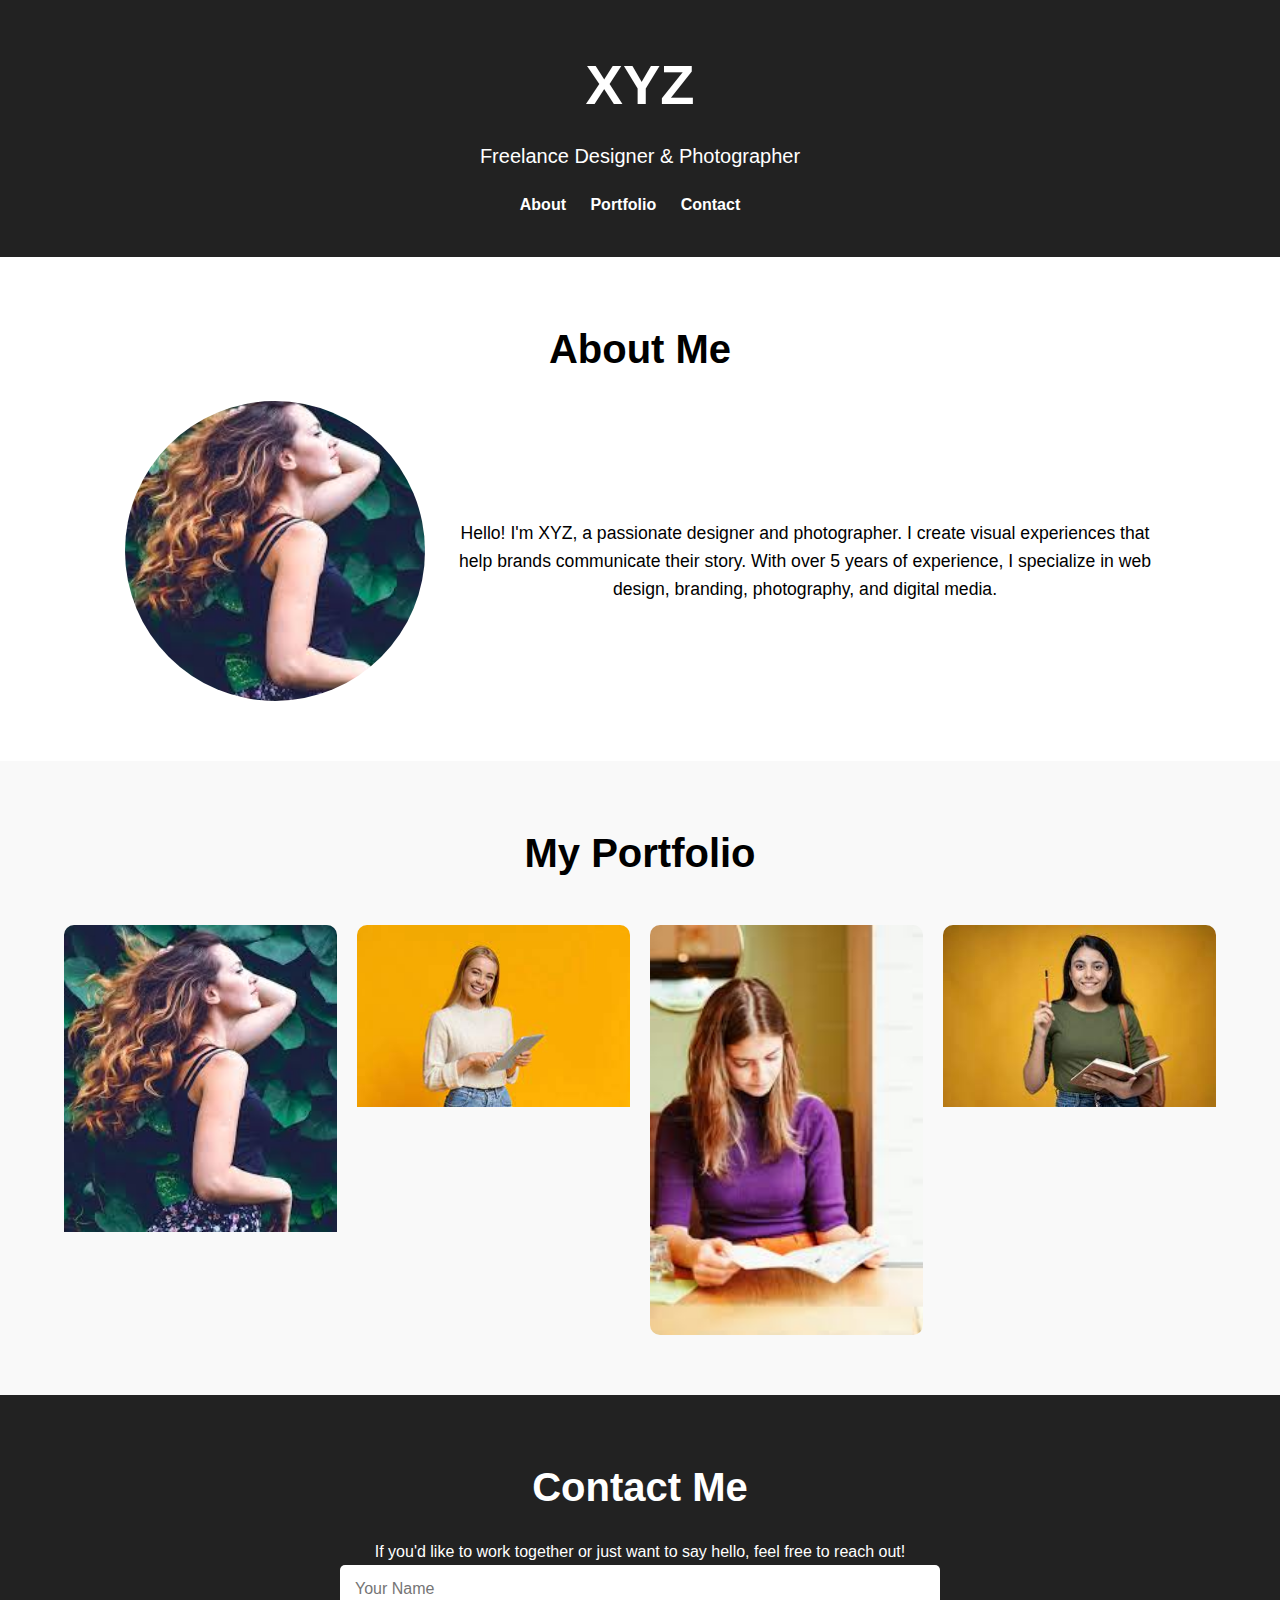
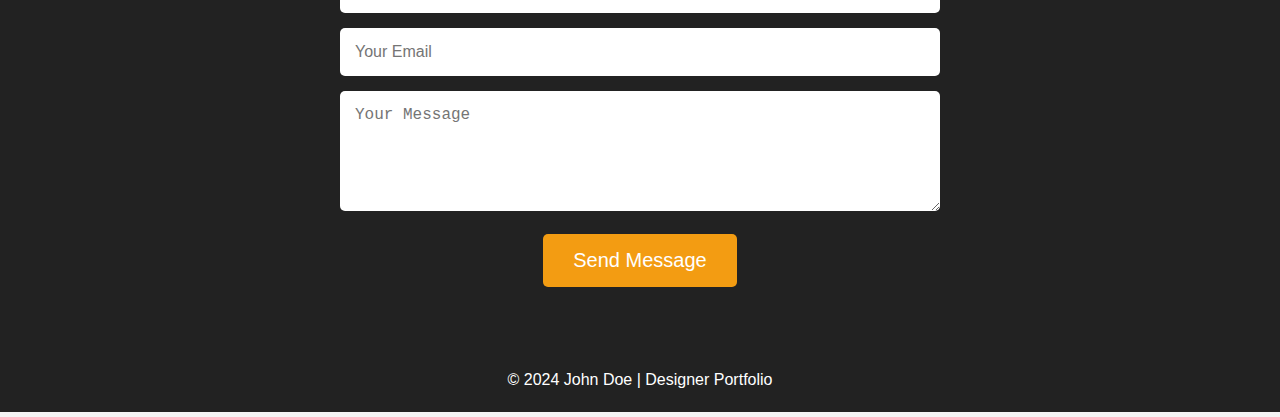
<file: WEB4/index.html>
<!DOCTYPE html>
<html lang="en">
<head>
    <meta charset="UTF-8">
    <meta name="viewport" content="width=device-width, initial-scale=1.0">
    <title> Designer Portfolio</title>
    <link rel="stylesheet" href="style.css">
</head>
<body>

    <!-- Header Section -->
    <header class="header">
        <div class="container">
            <h1 class="brand-name">XYZ</h1>
            <p class="job-title">Freelance Designer & Photographer</p>
            <nav class="nav">
                <ul>
                    <li><a href="#about">About</a></li>
                    <li><a href="#portfolio">Portfolio</a></li>
                    <li><a href="#contact">Contact</a></li>
                </ul>
            </nav>
        </div>
    </header>

    <!-- About Section -->
    <section id="about" class="about">
        <div class="container">
            <h2>About Me</h2>
            <div class="about-content">
                <img src="images (12).jpg" alt="John Doe" class="about-img">
                <p>Hello! I'm XYZ, a passionate designer and photographer. I create visual experiences that help brands communicate their story. With over 5 years of experience, I specialize in web design, branding, photography, and digital media.</p>
            </div>
        </div>
    </section>

    <!-- Portfolio Section -->
    <section id="portfolio" class="portfolio">
        <div class="container">
            <h2>My Portfolio</h2>
            <div class="portfolio-grid">
                <div class="portfolio-item">
                    <img src="images (12).jpg" alt="Portfolio 1">
                    <div class="portfolio-overlay">
                        <p>Web Design Project 1</p>
                    </div>
                </div>
                <div class="portfolio-item">
                    <img src="ig4.jpg" alt="Portfolio 2">
                    <div class="portfolio-overlay">
                        <p>Photography Project 1</p>
                    </div>
                </div>
                <div class="portfolio-item">
                    <img src="ig1.jpg" alt="Portfolio 3">
                    <div class="portfolio-overlay">
                        <p>Branding Project 1</p>
                    </div>
                </div>
                <div class="portfolio-item">
                    <img src="ig3.jpg" alt="Portfolio 4">
                    <div class="portfolio-overlay">
                        <p>Web Design Project 2</p>
                    </div>
                </div>
            </div>
        </div>
    </section>

    <!-- Contact Section -->
    <section id="contact" class="contact">
        <div class="container">
            <h2>Contact Me</h2>
            <p>If you'd like to work together or just want to say hello, feel free to reach out!</p>
            <form action="#" method="POST">
                <input type="text" name="name" placeholder="Your Name" required>
                <input type="email" name="email" placeholder="Your Email" required>
                <textarea name="message" placeholder="Your Message" rows="5" required></textarea>
                <button type="submit">Send Message</button>
            </form>
        </div>
    </section>

    <!-- Footer Section -->
    <footer class="footer">
        <div class="container">
            <p>&copy; 2024 John Doe | Designer Portfolio</p>
        </div>
    </footer>

</body>
</html>
</file>
<file: WEB4/style.css>
/* General Reset */
* {
    margin: 0;
    padding: 0;
    box-sizing: border-box;
}

body {
    font-family: 'Arial', sans-serif;
    line-height: 1.6;
    background-color: #f4f4f4;
}

/* Container Class for Layout */
.container {
    width: 90%;
    max-width: 1200px;
    margin: 0 auto;
}

/* Header Section */
.header {
    background-color: #222;
    color: #fff;
    padding: 40px 0;
    text-align: center;
}

.header .brand-name {
    font-size: 3.5rem;
    font-weight: 700;
}

.header .job-title {
    font-size: 1.25rem;
    margin-top: 10px;
}

.nav ul {
    list-style: none;
    padding: 0;
    margin-top: 20px;
}

.nav ul li {
    display: inline-block;
    margin-right: 20px;
}

.nav ul li a {
    color: #fff;
    text-decoration: none;
    font-weight: 600;
    font-size: 1rem;
}

.nav ul li a:hover {
    color: #f39c12;
}

/* About Section */
.about {
    padding: 60px 0;
    background-color: #fff;
    text-align: center;
}

.about h2 {
    font-size: 2.5rem;
    margin-bottom: 20px;
}

.about-content {
    display: flex;
    justify-content: center;
    align-items: center;
    gap: 30px;
}

.about-img {
    width: 300px;
    height: 300px;
    border-radius: 50%;
    object-fit: cover;
}

.about p {
    font-size: 1.1rem;
    max-width: 700px;
    margin-top: 20px;
}

/* Portfolio Section */
.portfolio {
    padding: 60px 0;
    background-color: #f9f9f9;
}

.portfolio h2 {
    text-align: center;
    font-size: 2.5rem;
    margin-bottom: 40px;
}

.portfolio-grid {
    display: grid;
    grid-template-columns: repeat(4, 1fr);
    gap: 20px;
}

.portfolio-item {
    position: relative;
    overflow: hidden;
    border-radius: 10px;
}

.portfolio-item img {
    width: 100%;
    height: auto;
    display: block;
    transition: transform 0.3s ease;
}

.portfolio-item:hover img {
    transform: scale(1.1);
}

.portfolio-overlay {
    position: absolute;
    top: 0;
    left: 0;
    right: 0;
    bottom: 0;
    background-color: rgba(0, 0, 0, 0.5);
    display: flex;
    justify-content: center;
    align-items: center;
    opacity: 0;
    transition: opacity 0.3s ease;
    color: #fff;
    font-size: 1.25rem;
}

.portfolio-item:hover .portfolio-overlay {
    opacity: 1;
}

/* Contact Section */
.contact {
    padding: 60px 0;
    background-color: #222;
    color: #fff;
    text-align: center;
}

.contact h2 {
    font-size: 2.5rem;
    margin-bottom: 20px;
}

.contact form {
    max-width: 600px;
    margin: 0 auto;
}

.contact input, .contact textarea {
    width: 100%;
    padding: 15px;
    margin-bottom: 15px;
    border: none;
    border-radius: 5px;
    font-size: 1rem;
}

.contact button {
    padding: 15px 30px;
    background-color: #f39c12;
    color: #fff;
    font-size: 1.25rem;
    border: none;
    border-radius: 5px;
    cursor: pointer;
    transition: background-color 0.3s ease;
}

.contact button:hover {
    background-color: #e67e22;
}

/* Footer Section */
.footer {
    background-color: #222;
    color: #fff;
    text-align: center;
    padding: 20px 0;
}

/* Responsive Styles */
@media (max-width: 768px) {
    .portfolio-grid {
        grid-template-columns: repeat(2, 1fr);
    }

    .about-content {
        flex-direction: column;
    }

    .about-img {
        width: 250px;
        height: 250px;
    }

    .nav ul {
        text-align: center;
        margin-top: 30px;
    }

    .nav ul li {
        display: inline-block;
        margin: 0 15px;
    }
}
</file>
